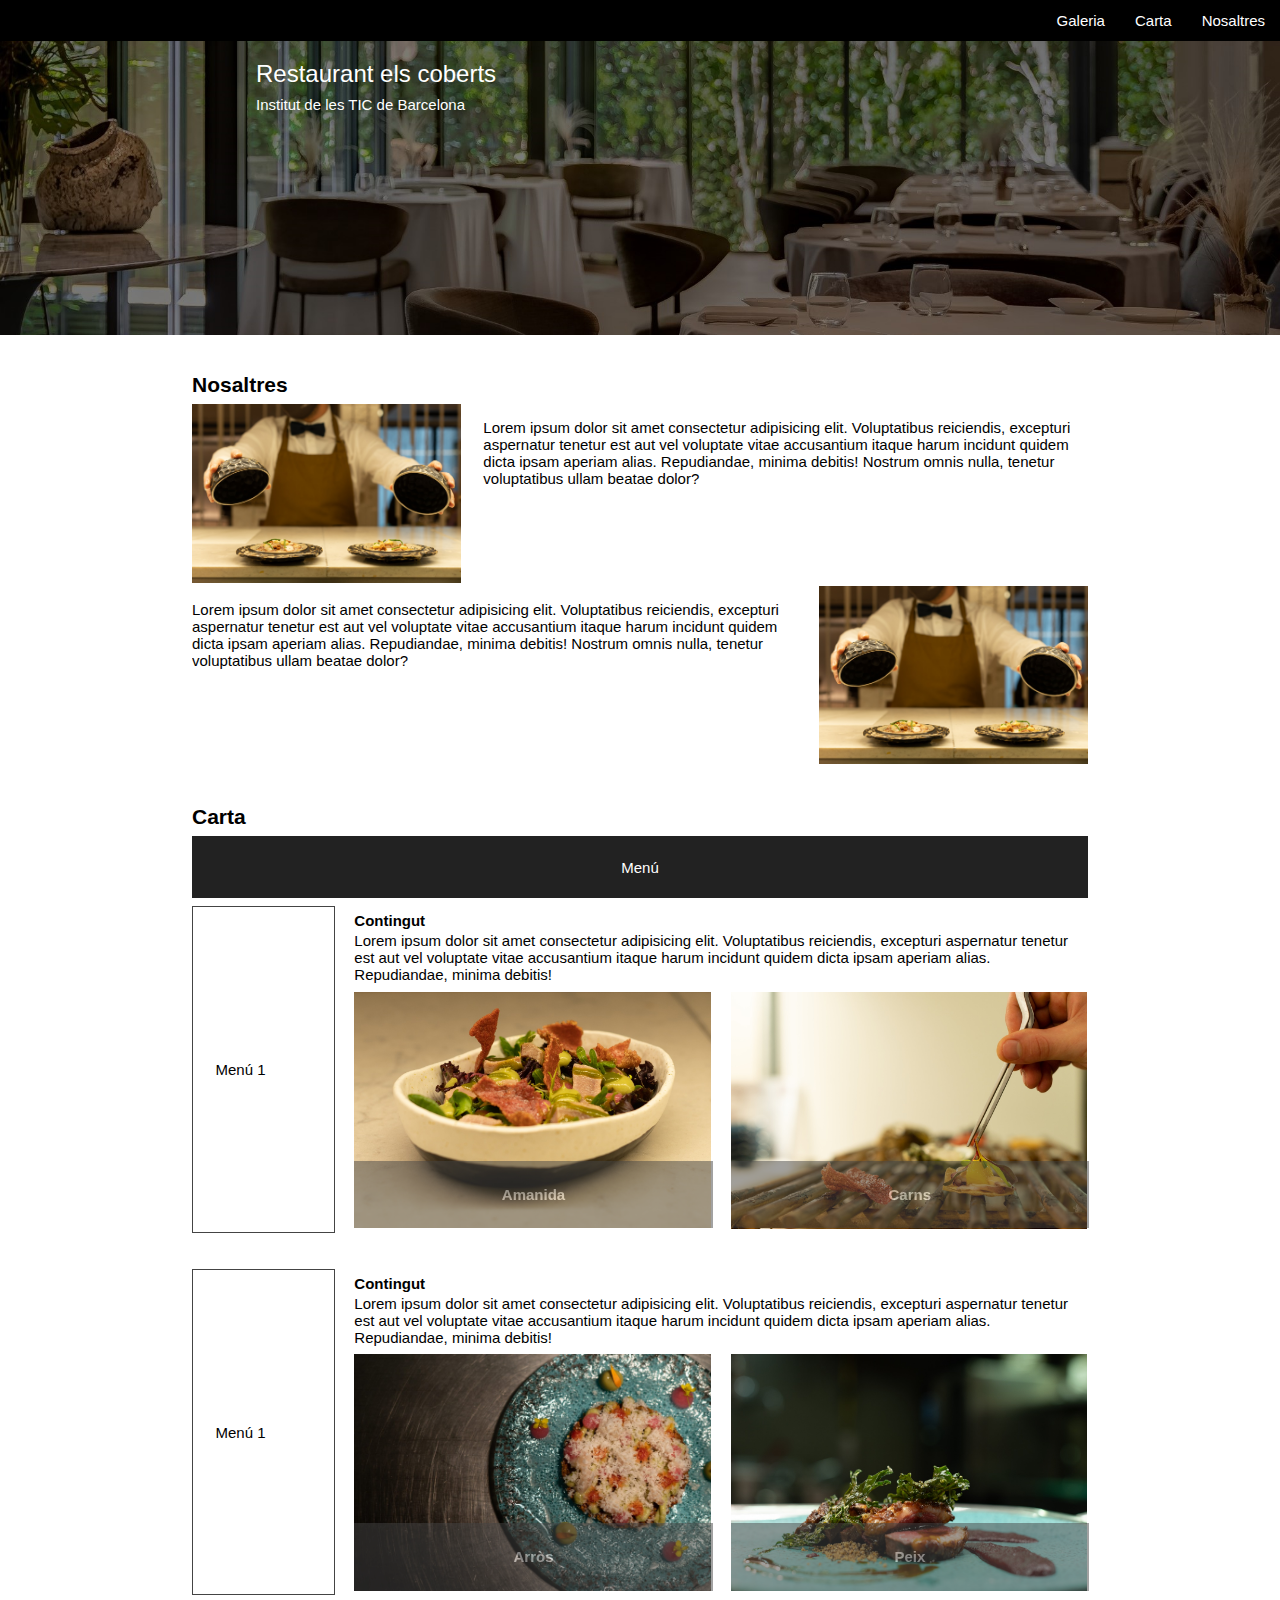
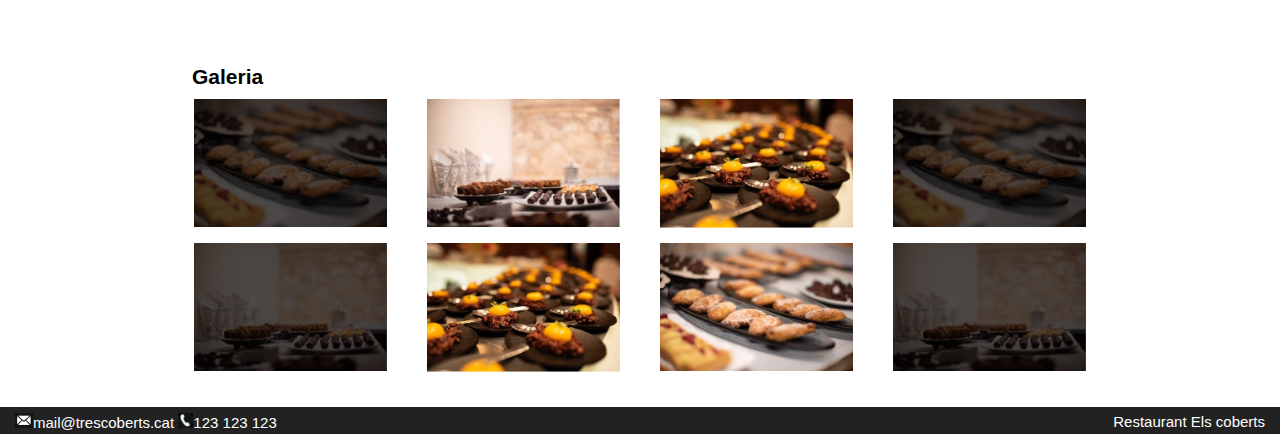
<file: Activitat 1.2/index.html>
﻿<!DOCTYPE html>
<html lang="en" xmlns="http://www.w3.org/1999/xhtml">
<head>
    <meta charset="utf-8" />
    <title></title>
    <link rel="stylesheet" href="css/styles.css">
    <script src="https://code.jquery.com/jquery-3.6.0.min.js"></script>
</head>
<body>
    <nav>
        <ul class="nav">
            <li><a href="#">Nosaltres</a></li>
            <li><a href="#">Carta</a></li>
            <li><a href="#">Galeria</a></li>
        </ul>
    </nav>

    <header>
        <div class="titol">
            <h1 class="titol">Restaurant els coberts</h1>
            <p class="titol">Institut de les TIC de Barcelona</p>
        </div>
    </header>

    <main>
        <section id="nosaltres">
            <h2 id="toggle-nosaltres">Nosaltres</h2>
            <div class="grup_nosaltres">
                <div class="esq"><img width="100%" src="./img/x0.jpg"></div>
                <p>Lorem ipsum dolor sit amet consectetur adipisicing elit. Voluptatibus reiciendis, excepturi
                    aspernatur tenetur est aut vel voluptate vitae accusantium itaque harum incidunt quidem dicta ipsam
                    aperiam alias. Repudiandae, minima debitis! Nostrum omnis nulla, tenetur voluptatibus ullam beatae dolor? </p>
            </div>
            <div class="grup_nosaltres">
                <div class="dreta"><img width="100%" src="./img/x0.jpg"></div>
                <p>Lorem ipsum dolor sit amet consectetur adipisicing elit. Voluptatibus reiciendis, excepturi
                    aspernatur tenetur est aut vel voluptate vitae accusantium itaque harum incidunt quidem dicta ipsam
                    aperiam alias. Repudiandae, minima debitis! Nostrum omnis nulla, tenetur voluptatibus ullam beatae dolor? </p>
            </div>
        </section>

        <section id="carta">
            <h2>Carta</h2>
            <div class="menus">
                <div class="menuh">
                    <div>Menú</div>
                </div>
                <div class="menuv">
                    <div>Menú 1</div>
                </div>
                <div class="text-carta">
                    <h3>Contingut</h3>
                    <p>Lorem ipsum dolor sit amet consectetur adipisicing elit. Voluptatibus reiciendis, excepturi
                        aspernatur tenetur est aut vel voluptate vitae accusantium itaque harum incidunt quidem dicta ipsam
                        aperiam alias. Repudiandae, minima debitis!</p>
                </div>
                <div class="foto-carta foto1">
                    <img src="./img/x1.jpg">
                    <div class="text-foto">Amanida</div>
                </div>
                <div class="foto-carta foto2"><img src="./img/x2.jpg">
                    <div class="text-foto">Carns</div>
                </div>
            </div>
            <div class="menus">
                <div class="menuv">
                    <div>Menú 1</div>
                </div>
                <div class="text-carta">
                    <h3>Contingut</h3>
                    <p>Lorem ipsum dolor sit amet consectetur adipisicing elit. Voluptatibus reiciendis, excepturi
                        aspernatur tenetur est aut vel voluptate vitae accusantium itaque harum incidunt quidem dicta ipsam
                        aperiam alias. Repudiandae, minima debitis!</p>
                </div>
                <div class="foto-carta foto1"><img src="./img/x3.jpg">
                    <div class="text-foto">Arròs</div>
                </div>
                <div class="foto-carta foto2"><img src="./img/x4.jpg">
                    <div class="text-foto">Peix</div>
                </div>
            </div>
        </section>
        
        <section id="galeria">
            <h2>Galeria</h2>
            <ul class="galeria">
                <li>
                    <img src="./img/g1.jpg" alt="" />
                </li>
                <li>
                    <img src="./img/g2.jpg" alt="" />
                </li>
                <li>
                    <img src="./img/g3.jpg" alt="" />
                </li>
                <li>
                    <img src="./img/g4.jpg" alt="" />
                </li>
                <li>
                    <img src="./img/g5.jpg" alt="" />
                </li>
                <li>
                    <img src="./img/g6.jpg" alt="" />
                </li>
                <li>
                    <img src="./img/g7.jpg" alt="" />
                </li>
                <li>
                    <img src="./img/g8.jpg" alt="" />
                </li>
            </ul>
        </section>

        <footer>
            <div class="peu1">
                <img height="100%" src="./img/mail.png" alt="" />mail@trescoberts.cat
                <img height="100%" src="./img/tel.png" alt="" />123 123 123
            </div>
            <div class="peu2">Restaurant Els coberts</div>
        </footer>
    </main>
    
    <script>
    $(document).ready(function() {
        $("#toggle-nosaltres").click(function() {
            $("#nosaltres .grup_nosaltres").slideToggle();
        });
    });
    </script>
</body>
</html>
</file>
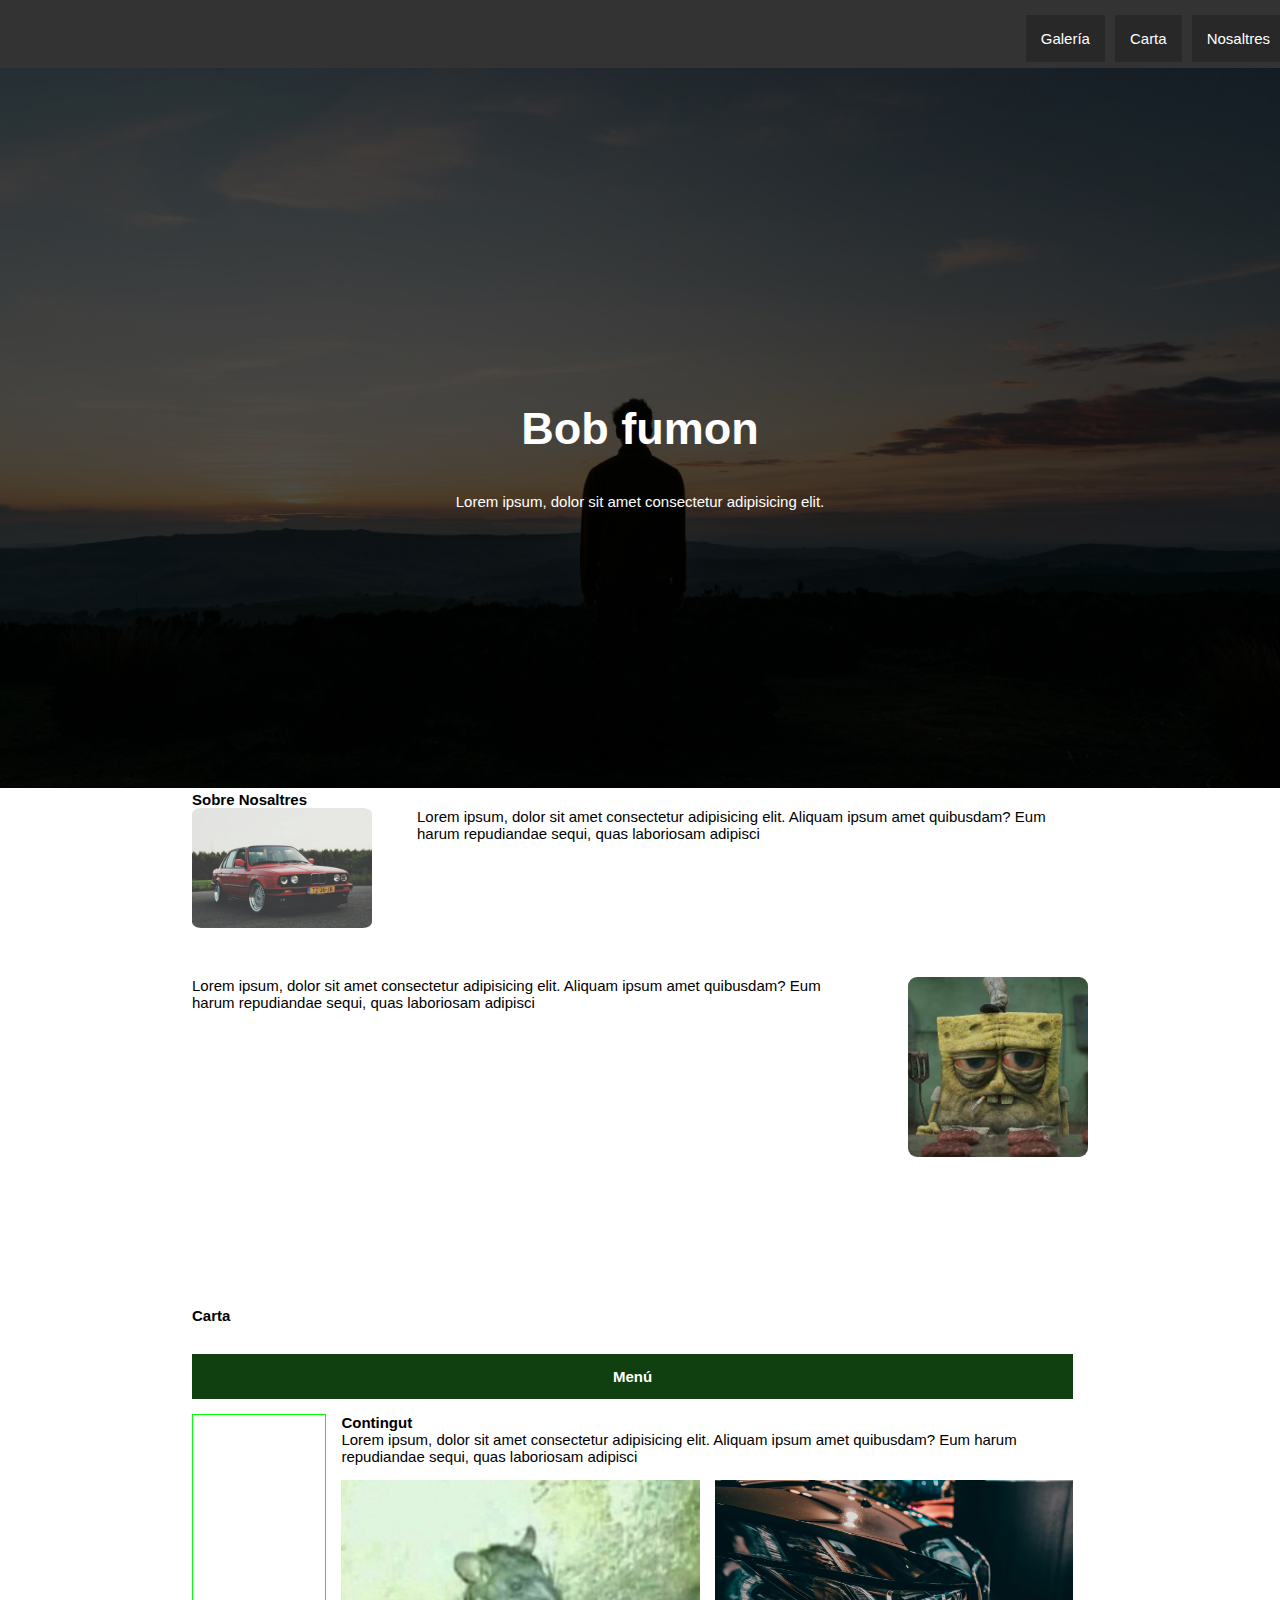
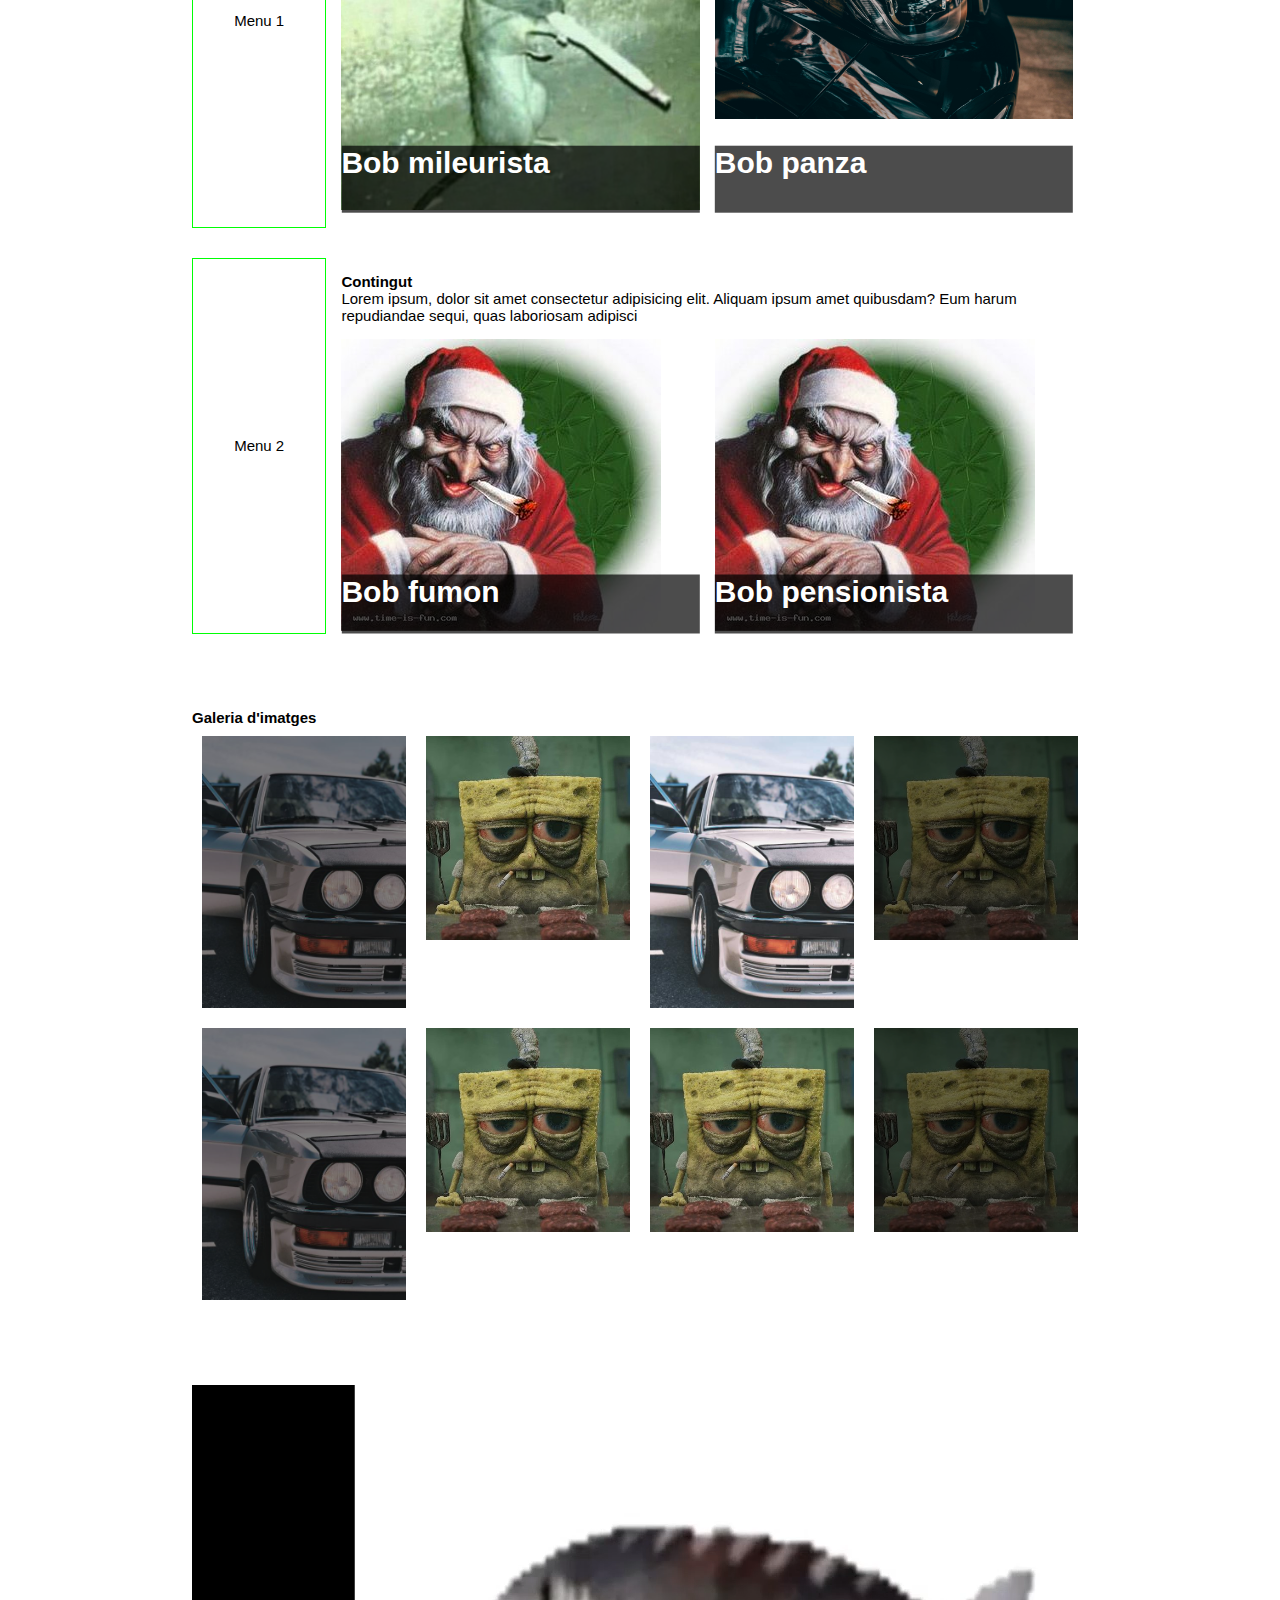
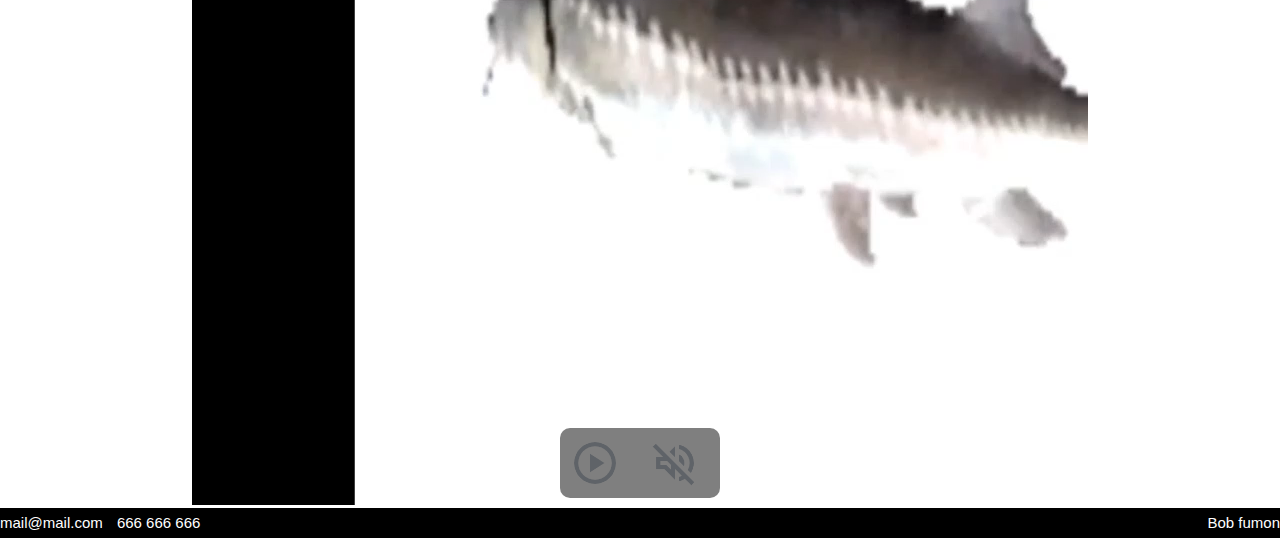
<file: Practica video/index.html>
<!DOCTYPE html>
<html lang="en">
<head>
  <meta charset="UTF-8">
  <meta name="viewport" content="width=device-width, initial-scale=1.0">
  <title>Document</title>
  <link rel="stylesheet" href="style.css">
  <link rel="icon" type="image/x-icon" href="/img/icons8-favicon-32.png">
</head>
<body>
  <nav>
    <a href="#about_us"><button>Nosaltres</button></a>
    <a href="#carta"><button>Carta</button></a>
    <a href="#gal"><button>Galería</button></a>
  </nav>
  
  <header>
    <h1 class="bob1">Bob fumon</h1>
    <span class="subtitle">Lorem ipsum, dolor sit amet consectetur adipisicing elit.</span>
    <img class="imgmenu" src="./img/5.png" alt="imagen menu banner top" />
  </header>

  <div class="page">
    <section class="about_us" id="about_us">
      <h2 class="Nosaltres">Sobre Nosaltres</h2>
      <img class="bob2" src="./img/1.jpg" alt="Bob2" />
      <div class="left">
        <span class="nosaltressub">Lorem ipsum, dolor sit amet consectetur adipisicing elit. Aliquam ipsum amet quibusdam? Eum harum repudiandae sequi, quas laboriosam adipisci</span>
      </div>
      <div class="nosaltressub2">
        <img class="bob3" src="./img/bobDuro.jpg" alt="Bob3" />
        <div class="right">
          <span class="">Lorem ipsum, dolor sit amet consectetur adipisicing elit. Aliquam ipsum amet quibusdam? Eum harum repudiandae sequi, quas laboriosam adipisci</span>
        </div>
      </div>
    </section>

    <div class="top">
      <h2>Carta</h2>
    </div>

    <section class="carta" id="carta">
      <div class="menu">
        <h2>Menú</h2>
      </div>
      <div class="menu1">Menu 1</div>
      <div class="textbox">
        <h2>Contingut</h2>
        <span>Lorem ipsum, dolor sit amet consectetur adipisicing elit. Aliquam ipsum amet quibusdam? Eum harum repudiandae sequi, quas laboriosam adipisci</span>
      </div>
      <div class="bobduro1">
        <img src="img/ratonfumon.jpg" alt="" class="imgwidth" />
        <div class="banner">Bob mileurista</div>
      </div>
      <div class="bobduro2">
        <img src="img/2.jpg" alt="" class="imgwidth" />
        <div class="banner">Bob panza</div>
      </div>
    </section>

    <section class="carta">
      <div class="menu1">Menu 2</div>
      <div class="textbox">
        <h2>Contingut</h2>
        <span>Lorem ipsum, dolor sit amet consectetur adipisicing elit. Aliquam ipsum amet quibusdam? Eum harum repudiandae sequi, quas laboriosam adipisci</span>
      </div>
      <div class="bobduro1">
        <img src="img/The-real-santa-claus-391[1].jpg" alt="" class="imgwidth" />
        <div class="banner">Bob fumon</div>
      </div>
      <div class="bobduro2">
        <img src="img/The-real-santa-claus-391[1].jpg" alt="" class="imgwidth" />
        <div class="banner">Bob pensionista</div>
      </div>
    </section>

    <section class="gal" id="gal">
      <h2 class="">Galeria d'imatges</h2>
      <div class="galeria">
        <div class="item" id="darker"><img src="img/3.jpg" alt="Bob"></div>
        <div class="item"><img src="img/bobDuro.jpg" alt="bob"></div>
        <div class="item"><img src="img/3.jpg" alt="Bob"></div>
        <div class="item" id="darker"><img src="img/bobDuro.jpg" alt="bob"></div>
        <div class="item" id="darker"><img src="img/3.jpg" alt="bob"></div>
        <div class="item"><img src="img/bobDuro.jpg" alt="bob"></div>
        <div class="item"><img src="img/bobDuro.jpg" alt="bob"></div>
        <div class="item" id="darker"><img src="img/bobDuro.jpg" alt="bob"></div>
      </div>
    </section>

    <section class="video-section">
      <video id="myVideo" loop class="responsive-video">
        <source src="video.mp4" type="video/mp4">
      </video>
      <div class="video-controls">
        <button id="play-pause-button" class="control-button"></button>
        <button id="mute-button" class="control-button"></button>
      </div>
    </section>
  </div>
  
  <footer>
    <div>
      <span class="email">mail@mail.com</span>
      <span class="tlf">666 666 666</span>
    </div>
    <span class="logo">Bob fumon</span>
  </footer>

  <script>
    document.addEventListener('DOMContentLoaded', function() {
      var video = document.getElementById('myVideo');
      var playPauseButton = document.getElementById('play-pause-button');
      var muteButton = document.getElementById('mute-button');
  
      // Inicializar el estado del vídeo y los botones
      video.muted = true;
      video.pause();
      playPauseButton.style.backgroundImage = 'url("./img/play.png")';
      muteButton.style.backgroundImage = 'url("./img/volumeOff.png")';
  
      playPauseButton.addEventListener('click', function() {
        if (video.paused) {
          video.play();
          playPauseButton.style.backgroundImage = 'url("./img/pause.png")';
        } else {
          video.pause();
          playPauseButton.style.backgroundImage = 'url("./img/play.png")';
        }
      });
  
      muteButton.addEventListener('click', function() {
        if (video.muted) {
          video.muted = false;
          muteButton.style.backgroundImage = 'url("./img/volumeUp.png")';
        } else {
          video.muted = true;
          muteButton.style.backgroundImage = 'url("./img/volumeOff.png")';
        }
      });
  
      // Función para reproducir el video automáticamente cuando aparece en pantalla
      var observer = new IntersectionObserver(function(entries) {
        entries.forEach(function(entry) {
          if (entry.isIntersecting) {
            video.play();
            playPauseButton.style.backgroundImage = 'url("./img/pause.png")';
          } else {
            video.pause();
            playPauseButton.style.backgroundImage = 'url("./img/play.png")';
          }
        });
      }, { threshold: 0.5 });
  
      observer.observe(video);
    });
  </script>
  
</body>
</html>
</file>
<file: Activitat 1.2/css/styles.css>
﻿* {
    padding: 0px;
    margin: 0px;
    font-family: 'Nunito', sans-serif;
    font-size: 15px;
}

/* general */
/* *************************************** */
section {
    width: 70%;
    margin-left: 15%;
    padding-top: 1.5rem;
}

@media (max-width: 600px) {
    section {
        margin-left: 5%;
        width: 90%;
    }
}

h2 {
    width: 100%;
    padding-top: 1rem;
    padding-bottom: 0.5rem;
    font-size: 1.4rem;
}

h1,
h2 {
    text-wrap: balance;
}

p {
    text-wrap: pretty;
}

/* menú navegació */
/* *************************************** */
nav {
    width: 100%;
    background: black;
    min-height: 2rem;
    position: fixed;
    top: 0px;
    z-index: 33;
}

nav li {
    float: right;
    list-style-type: none;
}

nav a {
    color: white;
    font-weight: 1rem;
    text-decoration: none;
    display: block;
    padding: 0.8rem 1rem 0.8rem 1rem;
    transition: color 0.3s ease, background-color 0.3s ease, letter-spacing 0.3s ease;
}

nav a:hover {
    text-decoration: underline;
    background-color: #444;
    color: #ff0;
    letter-spacing: 0.1rem;
}

/* header */
/* *************************************** */
header {
    background: url('../img/banner.png') no-repeat center;
    background-size: cover;
    overflow: hidden;
    height: 290px;
    width: 100%;
    margin-top: 1rem;
    padding-top: 2rem;
    color: white;
    text-align: center;
}

header div {
    margin-left: 20%;
    text-align: left;
}

header h1 {
    padding-top: 1rem;
    padding-bottom: 0.5rem;
    color: white;
    font-size: 1.6rem;
    font-weight: normal;
}

/* Añadir animación al texto del encabezado */
@keyframes textAppear {
    0% {
        opacity: 0;
        transform: translateY(20px);
        color: orange;
    }
    50% {
        opacity: 0.5;
        transform: translateY(-10px);
        color: orange;
    }
    100% {
        opacity: 1;
        transform: translateY(0);
        color: white;
    }
}

/* Aplicar la animación al texto del encabezado */
header .titol h1,
header .titol p {
    animation: textAppear 3s ease forwards;
}

/* nosaltres */
/* *************************************** */
#nosaltres p {
    padding: 1rem;
    padding-left: 0px;
}

.grup_nosaltres {
    overflow: auto;
}

div.esq {
    float: left;
    width: 30%;
    /* o width: 200px; ....*/
    padding-left: 0px;
    padding-right: 1.5rem;
}

div.dreta {
    float: right;
    width: 30%;
    padding-left: 1.5rem;
    padding-right: 0px;
}

@media (max-width: 800px) {
    .grup_nosaltres {
        display: flex;
        flex-direction: column;
        /* Canviar a columna */
        align-items: center;
    }

    div.dreta,
    div.esq {
        width: 100%;
        padding: 0%;
    }
}

/* carta */
/* *************************************** */
.menus {
    display: grid;
    grid-gap: 2%;
    grid-template-columns: 1fr 40% 40%;
    /*15% 40% 40%. No.*/
    padding-bottom: 3rem;
}

.menuh,
.menuv {
    padding: 1.5rem;
}

.menuh {
    grid-column: 1 / span 3;
    grid-row: 1;
    text-align: center;
    background-color: #222;
    color: #fff;
}

.menuv {
    grid-column: 1;
    grid-row: 2 / span 2;
    display: flex;
    align-content: center;
    align-items: center;
    border: #444 1px solid;
}

.text-carta {
    grid-column: 2 / span 2;
    grid-row: 2;
    padding: 1px;
}

.foto1 {
    grid-column: 2;
    grid-row: 3;
}

.foto2 {
    grid-column: 3;
    grid-row: 3;
}

.foto-carta {
    padding: 1px;
    display: flex;
    justify-content: center;
    position: relative;
    display: inline-block;
}

.text-foto {
    position: absolute;
    top: 70%;
    width: 100%;
    height: 28%;
    background-color: #444;
    filter: opacity(50%);
    color: white;
    font-weight: bold;
    display: flex;
    justify-content: center;
    align-items: center;
}

.foto-carta img {
    width: 100%;
}

h3 {
    padding-top: 0.3rem;
    padding-bottom: 0.2rem;
}

@media (max-width: 800px) {
    .menus {
        grid-template-columns: 30% 1fr;
    }

    .menuv {
        grid-row: 2 / span 3;
        grid-column: 1;
    }

    .foto1 {
        grid-column: 2;
        grid-row: 3;
    }

    .foto2 {
        grid-column: 2;
        grid-row: 4;
    }
}

@media (max-width: 600px) {
    .menus {
        grid-template-columns: 100%;
    }

    .menuh {
        display: none;
    }

    .menuv {
        grid-column: 1;
        grid-row: 1;
    }

    .text-carta,
    .foto1,
    .foto2 {
        grid-column: 1;
    }
}

/* Galeria FLEX */
/* *************************************** */
.galeria {
    display: flex;
    flex-wrap: wrap;
    padding: 0 0;
    flex-direction: row;
    justify-content: space-between;
    gap: 0.5rem;
    padding-bottom: 2rem;
}

.galeria>li {
    list-style-type: none;
    /* flex-basis: 22%; */
    width: 22%;
    text-decoration: none;
    padding: 2px;
    box-sizing: border-box;
    overflow: hidden;
}

.galeria>li>img {
    width: 100%;
    transition: transform 0.5s ease, filter 0.5s ease;
}

.galeria>li:nth-of-type(4n+1),
.galeria li:nth-of-type(4n) {
    filter: brightness(30%);
}

.galeria>li:hover img {
    transform: scale(1.1) rotate(5deg);
    filter: grayscale(100%);
}

.galeria>li :hover {
    filter: brightness(120%);
}

@media (max-width: 800px) {
    .galeria>li {
        flex-basis: 47%;
    }
}

@media (max-width: 600px) {
    .galeria>li {
        flex-basis: 100%;
    }
}

/* peu de pàgina */
/* *************************************** */
footer {
    background-color: #222;
    color: #fff;
    overflow: hidden;
    padding: 6px 1rem;
}

.peu1 {
    height: 1rem;
    float: left;
}

.peu2 {
    height: 1rem;
    float: right;
}
</file>
<file: Practica video/style.css>
* {
  margin: 0;
  font-family: Arial, sans-serif;
  font-size: 15px;
}

.left{
  margin-left: 15rem;
}


.right{
  margin-right: 15rem;
}


.top{
  margin-top: 10rem;
}

.banner {
  width: 100%;
  position: absolute;
  top: 90%;
  left: 50%;
  transform: translate(-50%, -50%);
  color: white; 
  font-size: 2rem;
  font-weight: bold; 
  background: rgba(0, 0, 0, 0.7);
  height: 20%;

}

header {
  position: relative;
  margin-top: 4.5rem;
}

section{
  /* border: green 1px solid; */
  overflow: auto;
}

.page {
  max-width: 70%;
  margin-left: 15%;
}

.bob1 {
  position: absolute;
  top: 50%;
  left: 50%;
  transform: translate(-50%, -50%);
  color: white;
  z-index: 1; /* Asegura que el h1 esté por encima de la imagen */
  font-size: 3rem;
}

.bob2 {
  max-width: 12rem;
  float: left;
  border-radius: 5%;
}

.bob3 {
  max-width: 12rem;
  float: right;
  border-radius: 5%;
}

.bobduro1 {
  grid-column: 2;
  grid-row: 3;
  position: relative;
}

.bobduro2 {
  grid-column: 3;
  grid-row: 3;
  position: relative;
}

.nosaltressub {
  margin-top: 2rem;
 
}

.nosaltressub2 {
  margin-top: 9rem;
}

.subtitle {
  position: absolute;
  top: 60%;
  left: 50%;
  transform: translate(-50%, -50%);
  color: white;
  z-index: 1;
}

.imgmenu {
  width: 100%;
  height: auto;
  filter: brightness(0.3);
  z-index: -1; /* Cambiado a un valor negativo para estar detrás del contenido */
}


nav {
  z-index: 10;
  position: fixed;
  top: 0;
  width: 100%;
  background-color: #333;
  padding: 1rem;
  height: 2.5rem;
}

button {
  float: right;
  padding: 15px;
  background-color: #282828;
  color: white;
  border: none;
  cursor: pointer;
  margin-right: 10px;
}

button:hover {
  background-color: #777;
}

.about_us {
  height: auto;
  /* border: red 1px solid; */
}

.carta {
  display: grid;
  grid-template-columns: 15% 40% 40%;
  gap: 1rem;
  margin-top: 2rem;
}

.menu {

  grid-column: 1 / span 3;
  height: 3rem;
  background-color: rgb(16, 64, 16);
  display: flex;
  align-items: center;
  justify-content: center;
  color: white;
}

.menu1 {
  border: solid rgb(0, 255, 4) 1px;
  grid-column: 1; /* Ocupa la primera columna */
  grid-row: span 3; /* Ocupa tres filas */
  display: flex;
  align-items: center;
  justify-content: center;
 
}

.textbox {
  /* border: solid yellow 1px; */
  grid-column: 2 / 4;
  grid-row: 2;
}

.imgwidth {
  max-width: 100%;
}

.galeria {
  display: flex;
  flex-wrap: wrap;
}

.item {
  flex: 1 0 21%; /* Ajusta el tamaño de las columnas según tus necesidades */
  margin: 10px; /* Ajusta el margen según tus preferencias */
  overflow: hidden; /* Evita que el borde y sombra se salgan del contenedor */
  position: relative; /* Permite posicionar elementos hijos con respecto a este contenedor */
}

.item img {
  width: 100%;
  height: auto;
  display: block; /* Evita espacio adicional debajo de la imagen */
}

.item:hover {
  border: 2px solid #000; /* Añade un borde alrededor del contenedor al pasar el ratón */
  padding: 3px;
}

.item:hover img {
  filter: brightness(70%); /* Hace que la imagen sea más oscura al pasar el ratón */
}

#darker {
  filter: brightness(50%); /* Hace que las imágenes con la clase "darker" sean más oscuras en general */
}


.gal{
  margin-top: 5rem;
  margin-bottom: 5rem;
}


.video-section {
  position: relative; /* Permite posicionar elementos dentro de esta sección */
  text-align: center;
}

.video-controls {
  position: absolute;
  bottom: 10px;
  left: 50%;
  transform: translateX(-50%);
  display: flex;
  gap: 20px;
  background: rgba(0, 0, 0, 0.5);
  padding: 10px;
  border-radius: 10px;
  z-index: 1;
}

.control-button {
  background: none;
  border: none;
  cursor: pointer;
  background-size: cover;
  width: 50px;
  height: 50px;
}

#play-pause-button {
  background-image: url('./img/play.png');
}

#mute-button {
  background-image: url('./img/volumeOff.png');
}





footer {
  display: flex;
  justify-content: space-between;
  align-items: center; /* Alinea verticalmente el contenido al centro */
  background-color: black;
  color: white;
  height: 2rem;
}

.email,
.tlf {
  margin-right: 10px; /* Ajusta el espaciado entre el correo electrónico y el número de teléfono */
}

@media screen and (max-width: 800px) {

  .galeria {
    display: grid;
    grid-template-columns: repeat(2, 1fr); /* Dos columnas con ancho igual */
    gap: 10px; /* Espacio entre las imágenes */
  }
  
  .item {
    flex: 1 0 calc(50% - 10px); /* Ajusta el tamaño de las columnas según tus necesidades y teniendo en cuenta el espacio entre las imágenes */
    margin: 0; /* Elimina los márgenes para que las imágenes estén pegadas */
  }
  

}



@media screen and (max-width: 600px) {
  .bob1 {
    font-size: 2rem; /* Reducir el tamaño del título */
  }

  .subtitle {
    font-size: 0.8rem; /* Reducir el tamaño del subtítulo */
  }

  .imgmenu {
    height: auto; /* Hacer que la imagen se ajuste automáticamente a la altura */
  }

  .page {
    max-width: 100%; /* Hacer que la página ocupe todo el ancho disponible */
    margin-left: 0; /* Eliminar el margen izquierdo */
  }

  .about_us .bob2,
  .about_us .bob3 {
    max-width: 100%; /* Ajustar el ancho máximo de las imágenes */
    float: none; /* Eliminar la flotación para que las imágenes se muestren una debajo de la otra */
    margin: 0 auto; /* Centrar las imágenes */
    display: block; /* Cambiar a bloque para que ocupen todo el ancho disponible */
    border-radius: 0; /* Eliminar el radio de las esquinas */
  }

  .nosaltressub,
  .nosaltressub2,
  .banner {
    margin: 0; /* Eliminar todos los márgenes */
    width: 100%; /* Ajustar el ancho al 100% */ 
  }

  .menu1{
    width: 50%;
  }

  .textbox,
  .bobduro1,
  .bobduro2{
    padding: 4em; /* Agregar espacio entre el texto y los bord  
  }

  .carta {
    grid-template-columns: 100%; /* Cambiar a una sola columna */
  }

  .footer {
    flex-direction: column; /* Cambiar la dirección del footer a columna */
    text-align: center; /* Alinear el texto al centro */
  }

  .email,
  .tlf {
    margin-right: 0; /* Eliminar el margen entre el correo electrónico y el número de teléfono */
    margin-bottom: 5px; /* Añadir un pequeño espacio entre los elementos del footer */
  }
  .galeria {
    display: grid;
    grid-template-columns: 1fr; /* Una columna */
    gap: 10px; /* Espacio entre las imágenes */
  }
  
  .item {
    flex: 1 0 100%; /* Ajusta el tamaño de las columnas para que ocupen todo el ancho disponible */
    margin: 0; /* Elimina los márgenes para que las imágenes estén pegadas */
  }
  
}
</file>
